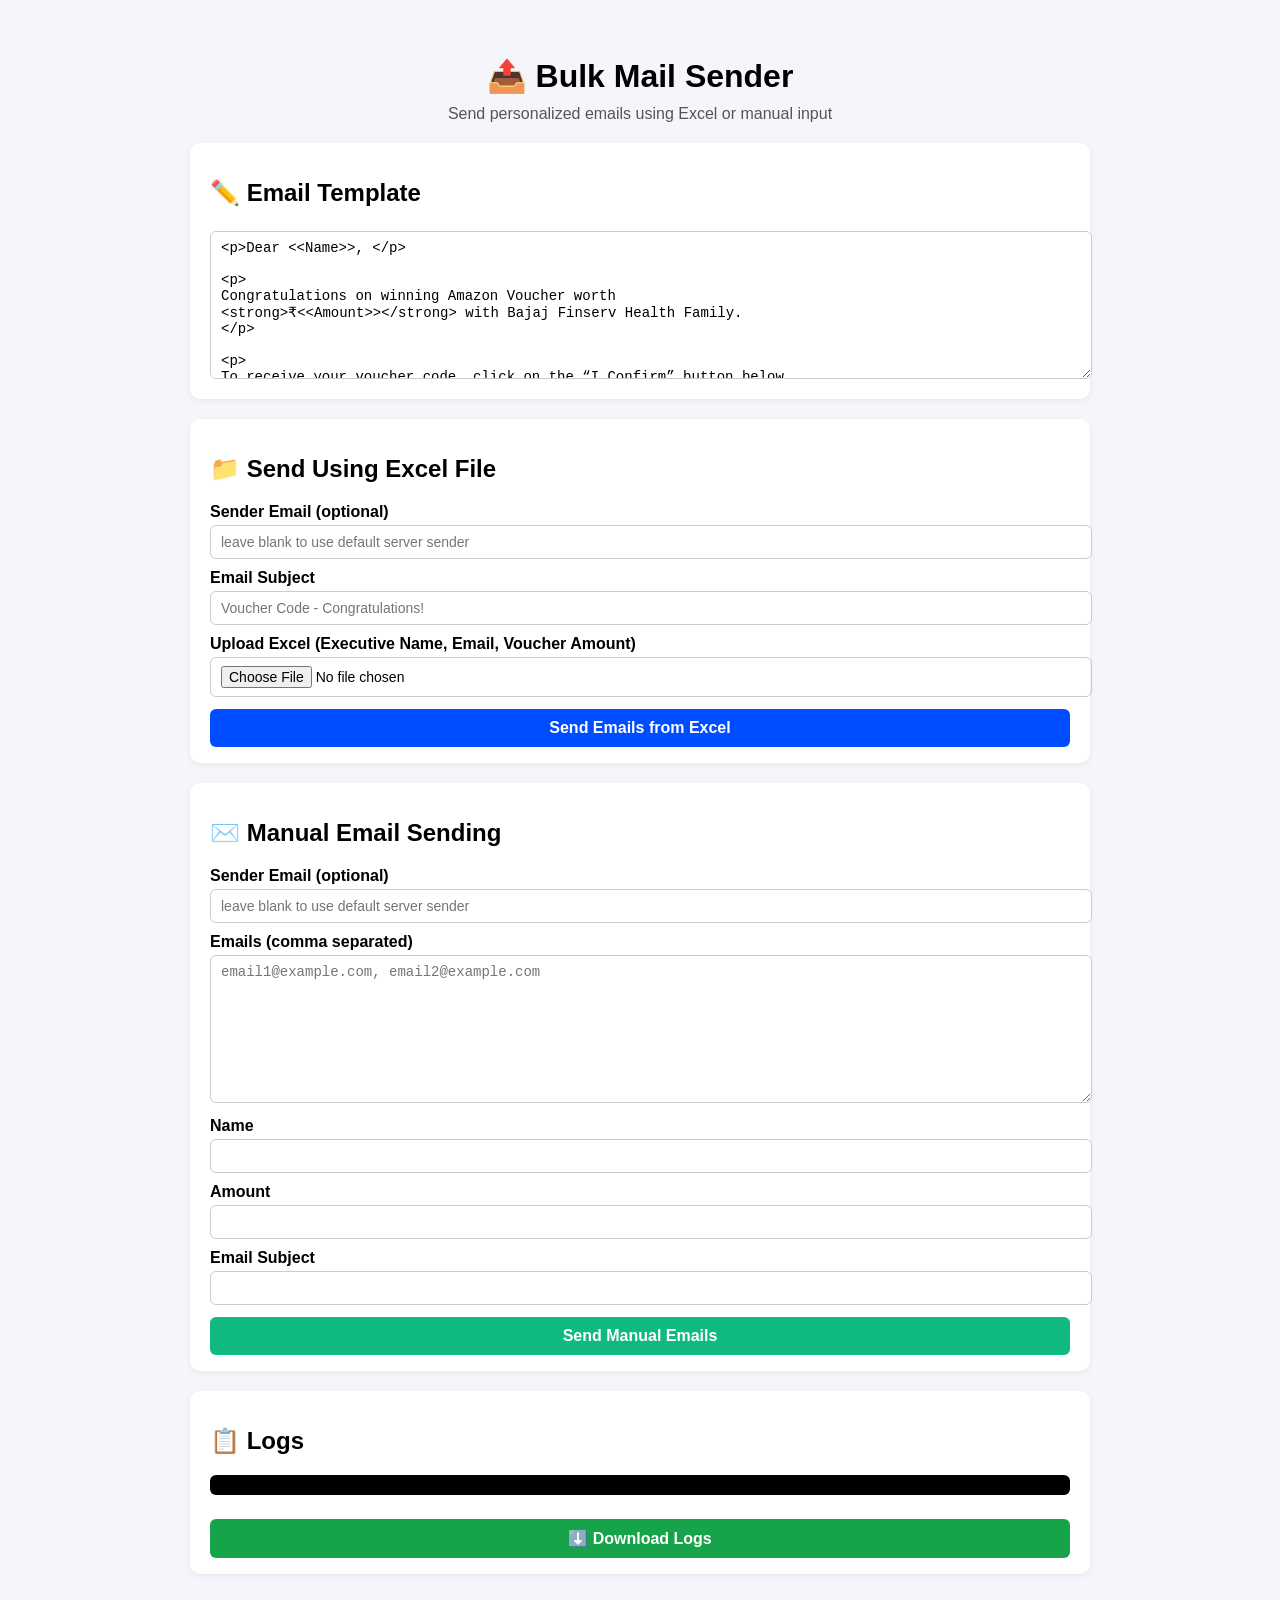
<file: index.html>
<!DOCTYPE html>
<html lang="en">

<head>
  <meta charset="UTF-8" />
  <title>Bulk Mail Sender</title>

  <style>
    /* same styles as before (unchanged) */
    body {
      font-family: Arial, sans-serif;
      background: #f4f6fb;
      margin: 0;
      padding: 0;
    }

    .container {
      max-width: 900px;
      margin: 20px auto;
      padding: 16px;
    }

    h1 {
      text-align: center;
      margin-bottom: 10px;
    }

    .subtitle {
      text-align: center;
      color: #555;
      margin-top: 0;
      margin-bottom: 20px;
    }

    .card {
      background: #fff;
      border-radius: 10px;
      margin-bottom: 20px;
      padding: 16px 20px;
      box-shadow: 0 2px 6px rgba(0, 0, 0, 0.06);
    }

    .label {
      display: block;
      font-weight: bold;
      margin-top: 10px;
    }

    .input,
    textarea {
      width: 100%;
      padding: 8px 10px;
      border-radius: 6px;
      border: 1px solid #ccc;
      font-size: 14px;
      margin-top: 4px;
    }

    textarea {
      min-height: 130px;
    }

    .button {
      width: 100%;
      padding: 10px;
      margin-top: 12px;
      background: #004cff;
      color: white;
      border: none;
      border-radius: 6px;
      font-size: 16px;
      cursor: pointer;
      font-weight: bold;
    }

    .button:hover {
      opacity: 0.9;
    }

    .success {
      background: #10b981;
    }

    .output {
      background: #000;
      color: #0f0;
      padding: 10px;
      border-radius: 6px;
      font-size: 12px;
      max-height: 300px;
      overflow: auto;
      white-space: pre-wrap;
    }
  </style>

</head>

<body>

  <div class="container">
    <h1>📤 Bulk Mail Sender</h1>
    <p class="subtitle">Send personalized emails using Excel or manual input</p>

    <!-- TEMPLATE BOX -->
    <div class="card">
      <h2>✏️ Email Template</h2>

      <textarea id="templateBox">
<p>Dear <<Name>>, </p>

<p>
Congratulations on winning Amazon Voucher worth 
<strong>₹<<Amount>></strong> with Bajaj Finserv Health Family.
</p>

<p>
To receive your voucher code, click on the “I Confirm” button below.  
This will open a new email draft—just press <strong>Send</strong> and your voucher code
will be shared with you in the reply.
</p>

<p>
Enjoy your reward and thank you once again for being part of the Bajaj Finserv Health Family.
</p>

<p>
Best regards,<br>
<strong>Team Bajaj Finserv Health</strong>
</p>
      </textarea>
    </div>

    <!-- EXCEL SECTION -->
    <div class="card">
      <h2>📁 Send Using Excel File</h2>

      <label class="label">Sender Email (optional)</label>
      <input type="text" id="excelSender" class="input" placeholder="leave blank to use default server sender">

      <label class="label">Email Subject</label>
      <input type="text" id="excelSubject" class="input" placeholder="Voucher Code - Congratulations!">

      <label class="label">Upload Excel (Executive Name, Email, Voucher Amount)</label>
      <input type="file" id="excelFile" class="input">

      <button class="button" onclick="sendExcel()">Send Emails from Excel</button>
    </div>

    <!-- MANUAL SECTION -->
    <div class="card">
      <h2>✉️ Manual Email Sending</h2>

      <label class="label">Sender Email (optional)</label>
      <input type="text" id="manualSender" class="input" placeholder="leave blank to use default server sender">

      <label class="label">Emails (comma separated)</label>
      <textarea id="manualEmails" placeholder="email1@example.com, email2@example.com"></textarea>

      <label class="label">Name</label>
      <input type="text" id="manualName" class="input">

      <label class="label">Amount</label>
      <input type="text" id="manualAmount" class="input">

      <label class="label">Email Subject</label>
      <input type="text" id="manualSubject" class="input">

      <button class="button success" onclick="sendManual()">Send Manual Emails</button>
    </div>

    <!-- OUTPUT LOGS -->
    <!-- <div class="card">
      <h2>📋 Logs</h2>
      <pre id="output" class="output"></pre>
    </div> -->
    <div class="card">
      <h2>📋 Logs</h2>
      <pre id="output" class="output"></pre>

      <button class="button" style="background:#16a34a" onclick="downloadLogs()">
        ⬇️ Download Logs
      </button>
    </div>
  </div>


  <!-- JS SECTION -->
  <script>
    // Use explicit backend URL so API calls go to the FastAPI server
    // When serving frontend with `python -m http.server` the origin will be
    // the static server (port 5500) which does not proxy API requests.
    // Set this to your backend URL (uvicorn) during local testing.
    const API = "http://127.0.0.1:8000";

    function getTemplate() {
      return document.getElementById("templateBox").value;
    }

    async function sendExcel() {
      const fileInput = document.getElementById("excelFile");
      const subject = document.getElementById("excelSubject").value;
      const template = getTemplate();
      const sender = document.getElementById("excelSender").value;
      const output = document.getElementById("output");

      if (!fileInput.files[0]) {
        alert("Please upload Excel file");
        return;
      }

      const form = new FormData();
      form.append("file", fileInput.files[0]);
      form.append("subject", subject);
      form.append("template", template);
      if (sender && sender.trim()) form.append("sender", sender.trim()); // optional

      output.innerHTML = "⏳ Starting background process...";

      try {
        const res = await fetch(`${API}/send-excel-mails`, { method: "POST", body: form });
        const data = await res.json();
        
        if (data.task_id) {
          pollTaskStatus(data.task_id);
        } else if (data.error) {
          output.innerHTML = `Error: ${data.error}`;
        } else {
          output.innerHTML = JSON.stringify(data, null, 2);
        }
      } catch (err) {
        output.innerHTML = `Error: ${err.message}`;
      }
    }

    async function sendManual() {
      const emails = document.getElementById("manualEmails").value;
      const name = document.getElementById("manualName").value;
      const amount = document.getElementById("manualAmount").value;
      const subject = document.getElementById("manualSubject").value;
      const template = getTemplate();
      const sender = document.getElementById("manualSender").value;
      const output = document.getElementById("output");

      const form = new FormData();
      form.append("emails", emails);
      form.append("name", name);
      form.append("amount", amount);
      form.append("subject", subject);
      form.append("template", template);
      if (sender && sender.trim()) form.append("sender", sender.trim()); // optional

      output.innerHTML = "⏳ Starting background process...";

      try {
        const res = await fetch(`${API}/send-manual-mails`, { method: "POST", body: form });
        const data = await res.json();
        
        if (data.task_id) {
          pollTaskStatus(data.task_id);
        } else if (data.error) {
          output.innerHTML = `Error: ${data.error}`;
        } else {
          output.innerHTML = JSON.stringify(data, null, 2);
        }
      } catch (err) {
        output.innerHTML = `Error: ${err.message}`;
      }
    }

    async function pollTaskStatus(taskId) {
      const output = document.getElementById("output");
      
      // Clear previous logs
      output.innerHTML = "⏳ Initializing...";

      const interval = setInterval(async () => {
        try {
          const res = await fetch(`${API}/task-status/${taskId}`);
          const data = await res.json();
          
          if (data.error) {
            output.innerHTML = `Error: ${data.error}`;
            clearInterval(interval);
            return;
          }

          let logText = `⏳ Status: ${data.status.toUpperCase()} (${data.current}/${data.total})\n`;
          logText += `----------------------------------------\n`;
          
          if (data.logs && data.logs.length > 0) {
            data.logs.forEach(log => {
              const statusSymbol = log.status === "sent" ? "✅" : "❌";
              logText += `${statusSymbol} [${log.index}/${data.total}] ${log.name} | ${log.email} | ₹${log.amount} | ${log.status}\n`;
            });
          } else {
            logText += "Waiting for logs...\n";
          }

          output.innerHTML = logText;

          if (data.status === "completed") {
            clearInterval(interval);
            output.innerHTML += `\n✨ Done! Process completed.`;
            // Scroll to bottom
            output.scrollTop = output.scrollHeight;
          }
        } catch (err) {
          console.error("Polling error:", err);
          // Don't stop interval on network error, server might be restarting or busy
        }
      }, 2000);
    }
    function downloadLogs() {
      const content = document.getElementById("output").innerText;

      if (!content.trim()) {
        alert("No logs available to download");
        return;
      }

      const fileName = `email_logs_${new Date().toISOString().replace(/[:.]/g, '-')}.txt`;
      const blob = new Blob([content], { type: "text/plain" });
      const url = URL.createObjectURL(blob);

      const a = document.createElement("a");
      a.href = url;
      a.download = fileName;
      a.click();

      URL.revokeObjectURL(url);
    }


  </script>

</body>
</html>
</file>
